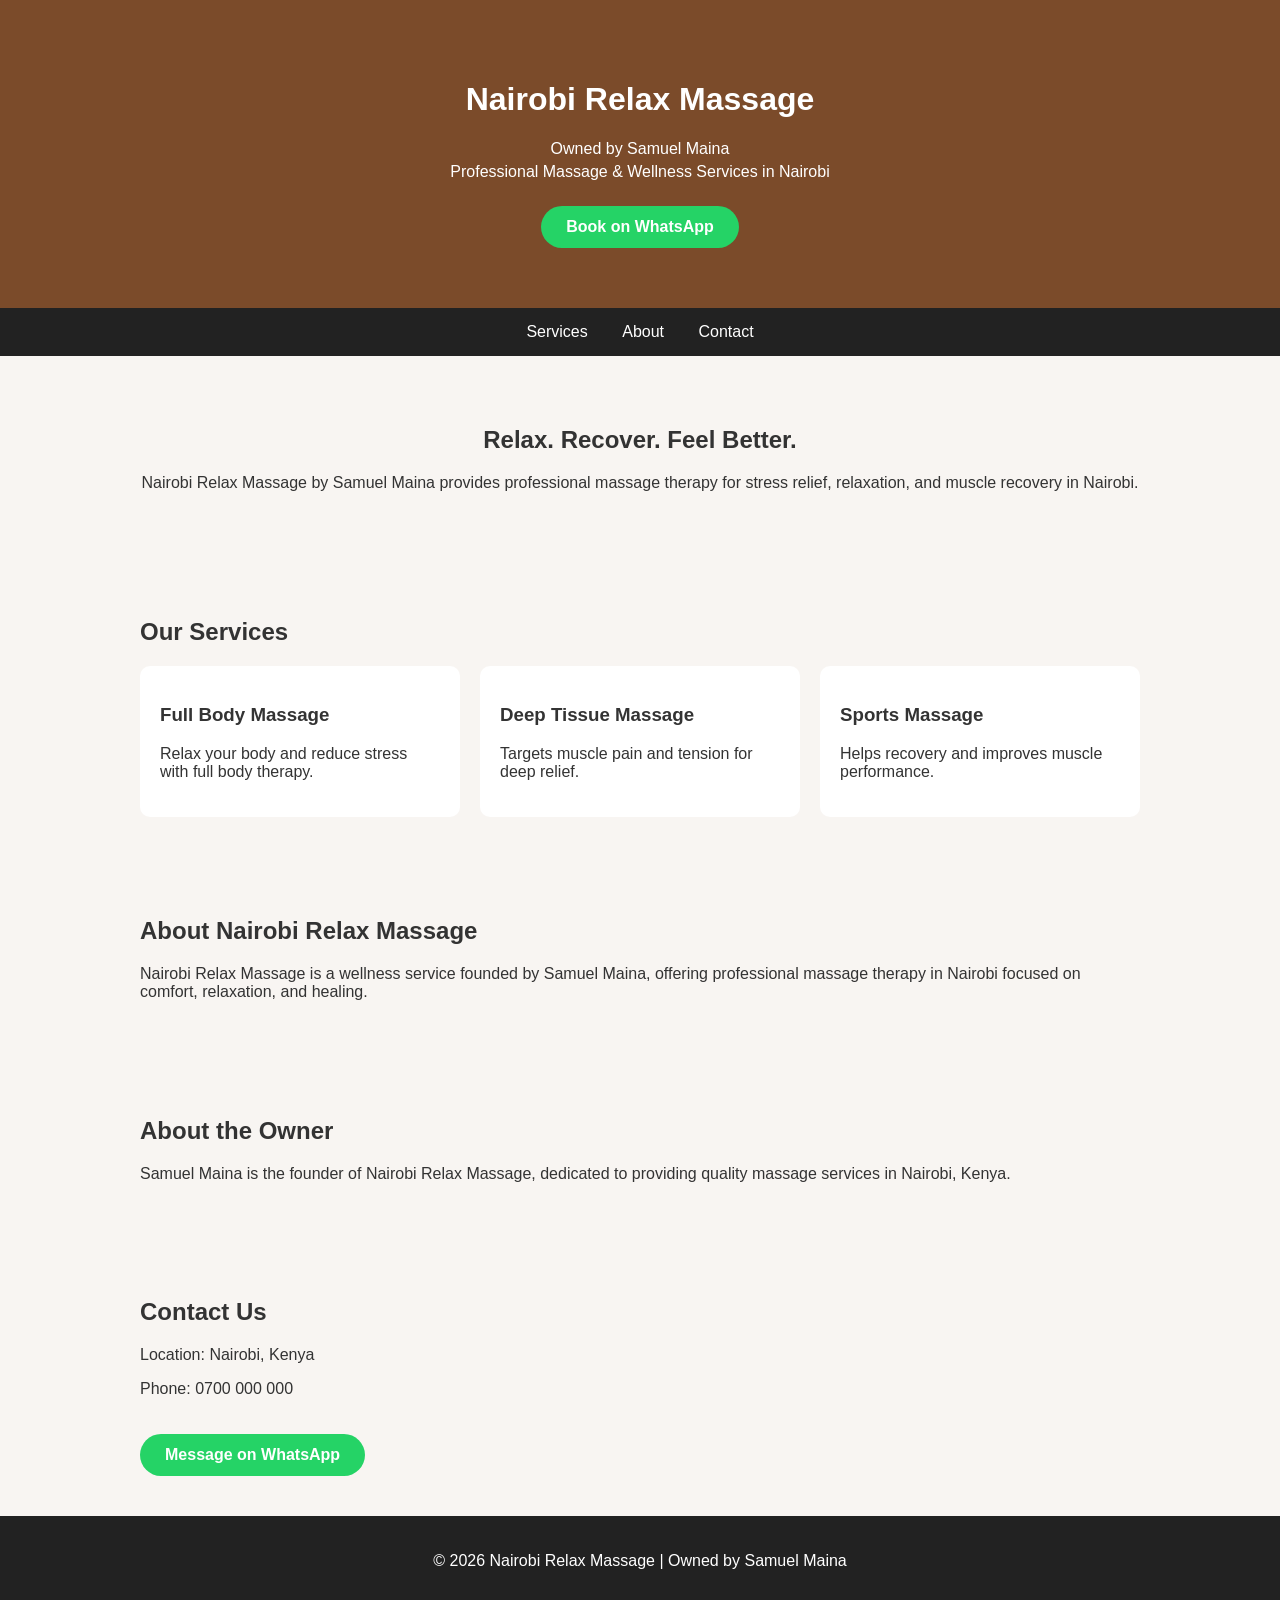
<file: index.html>
<!DOCTYPE html>
<html lang="en">

<head>

<meta charset="UTF-8">
<meta name="viewport" content="width=device-width, initial-scale=1.0">

<title>Nairobi Relax Massage by Samuel Maina | Massage Services in Nairobi</title>

<meta name="description" content="Nairobi Relax Massage by Samuel Maina offers professional massage services in Nairobi including relaxation massage, deep tissue massage and wellness treatments.">

<meta name="keywords" content="massage Nairobi, body massage Nairobi, relaxation massage Kenya, deep tissue massage Nairobi, Samuel Maina massage">

<link rel="stylesheet" href="style.css">

</head>

<body>

<header>

<h1>Nairobi Relax Massage</h1>
<p>Owned by Samuel Maina</p>

<p>Professional Massage & Wellness Services in Nairobi</p>

<a class="button" href="https://wa.me/254700000000" target="_blank">
Book on WhatsApp
</a>

</header>

<nav>
<a href="#services">Services</a>
<a href="#about">About</a>
<a href="#contact">Contact</a>
</nav>

<section class="hero">

<h2>Relax. Recover. Feel Better.</h2>

<p>
Nairobi Relax Massage by Samuel Maina provides professional massage therapy
for stress relief, relaxation, and muscle recovery in Nairobi.
</p>

</section>

<section id="services">

<h2>Our Services</h2>

<div class="cards">

<div>
<h3>Full Body Massage</h3>
<p>Relax your body and reduce stress with full body therapy.</p>
</div>

<div>
<h3>Deep Tissue Massage</h3>
<p>Targets muscle pain and tension for deep relief.</p>
</div>

<div>
<h3>Sports Massage</h3>
<p>Helps recovery and improves muscle performance.</p>
</div>

</div>

</section>

<section id="about">

<h2>About Nairobi Relax Massage</h2>

<p>
Nairobi Relax Massage is a wellness service founded by Samuel Maina,
offering professional massage therapy in Nairobi focused on comfort,
relaxation, and healing.
</p>

</section>

<section>

<h2>About the Owner</h2>

<p>
Samuel Maina is the founder of Nairobi Relax Massage, dedicated to providing
quality massage services in Nairobi, Kenya.
</p>

</section>

<section id="contact">

<h2>Contact Us</h2>

<p>Location: Nairobi, Kenya</p>
<p>Phone: 0700 000 000</p>

<a class="button" href="https://wa.me/254700000000" target="_blank">
Message on WhatsApp
</a>

</section>

<footer>

<p>© 2026 Nairobi Relax Massage | Owned by Samuel Maina</p>

</footer>

</body>

</html>
</file>
<file: style.css>
body {
font-family: Arial, sans-serif;
margin: 0;
background: #f8f5f2;
color: #333;
}

header {
background: #7b4b2a;
color: white;
text-align: center;
padding: 60px 20px;
}

header p {
margin: 5px;
}

.button {
display: inline-block;
background: #25D366;
color: white;
padding: 12px 25px;
border-radius: 25px;
text-decoration: none;
margin-top: 20px;
font-weight: bold;
}

nav {
background: #222;
padding: 15px;
text-align: center;
}

nav a {
color: white;
margin: 15px;
text-decoration: none;
}

.hero {
text-align: center;
padding: 50px 20px;
}

section {
max-width: 1000px;
margin: auto;
padding: 40px 20px;
}

.cards {
display: flex;
gap: 20px;
flex-wrap: wrap;
}

.cards div {
background: white;
padding: 20px;
border-radius: 10px;
flex: 1;
min-width: 200px;
}

footer {
background: #222;
color: white;
text-align: center;
padding: 20px;
}
</file>
